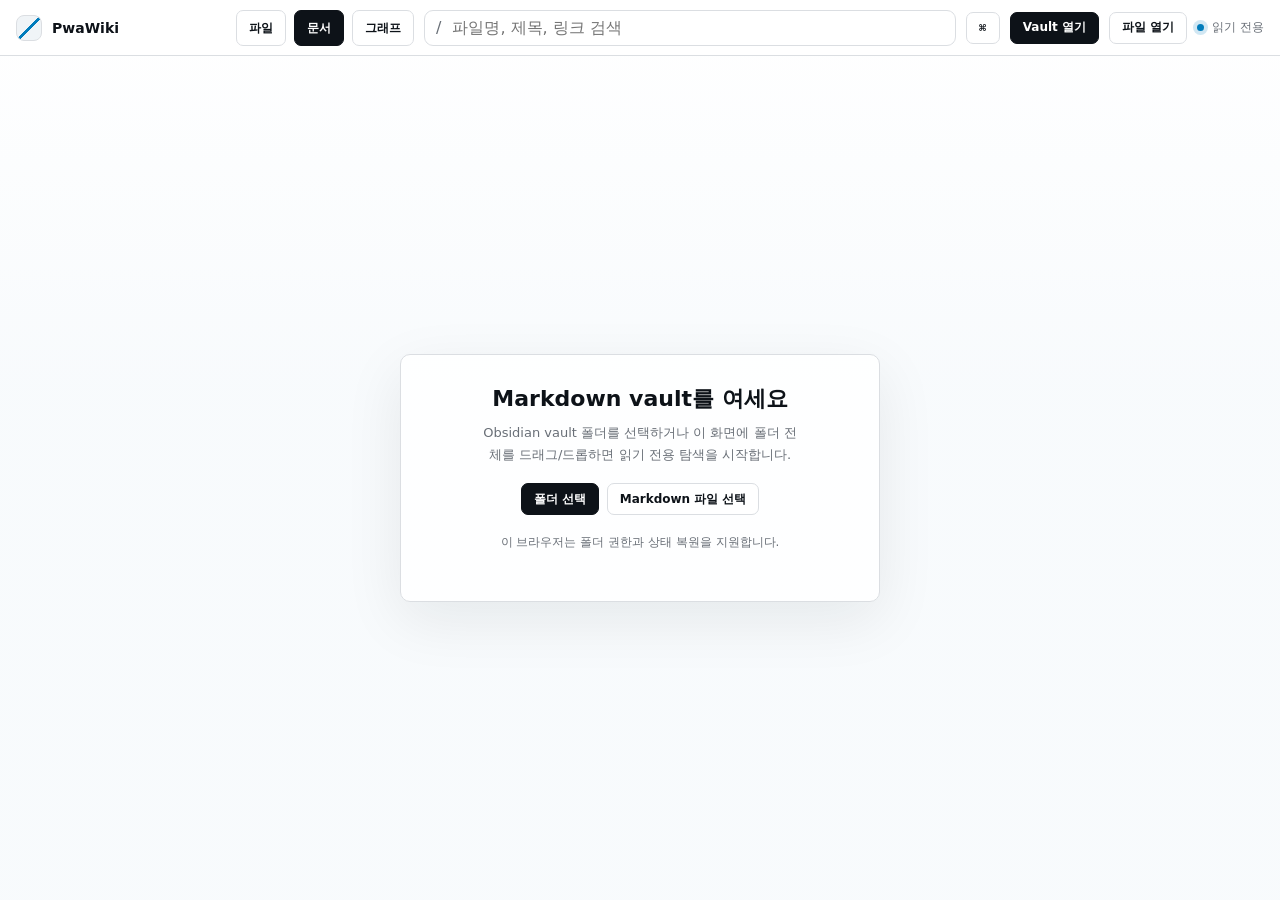
<file: index.html>
<!doctype html>
<html lang="ko">
<head>
  <meta charset="utf-8">
  <meta name="viewport" content="width=device-width, initial-scale=1">
  <meta name="theme-color" content="#f8fafc">
  <title>PwaWiki</title>
  <link rel="manifest" href="manifest.webmanifest">
  <link rel="stylesheet" href="styles.css?v=20260523-53">
</head>
<body>
  <div class="app" id="app">
    <header class="topbar">
      <div class="brand" aria-label="PwaWiki">
        <div class="mark" aria-hidden="true"></div>
        <strong>PwaWiki</strong>
      </div>
      <nav class="mobile-tabs" aria-label="모바일 보기 전환">
        <button id="show-files" type="button">파일</button>
        <button id="show-workspace" class="primary" type="button">문서</button>
        <button id="show-graph" type="button">그래프</button>
      </nav>
      <label class="search">
        <span aria-hidden="true">/</span>
        <input id="search-input" type="search" placeholder="파일명, 제목, 링크 검색" autocomplete="off">
      </label>
      <button class="icon" id="graph-toggle" type="button" title="그래프" aria-label="그래프">⌘</button>
      <button class="primary" id="open-folder" type="button">Vault 열기</button>
      <button id="open-file" type="button">파일 열기</button>
      <div class="status" id="status"><span class="dot"></span><span>읽기 전용</span></div>
    </header>

    <main class="workspace" id="workspace">
      <aside class="sidebar" id="sidebar" aria-label="Vault 파일 탐색">
        <div class="sidebar-head">
          <div>
            <div class="panel-title" id="vault-name">Vault 없음</div>
            <div class="panel-sub" id="vault-summary">폴더를 선택하거나 드래그하세요</div>
          </div>
        </div>
        <div class="sidebar-tabs" id="sidebar-tabs" role="tablist" aria-label="사이드바 보기">
          <button class="active" type="button" role="tab" aria-selected="true" data-sidebar-tab="files">파일 트리</button>
          <button type="button" role="tab" aria-selected="false" data-sidebar-tab="recent">최근 문서</button>
        </div>
        <div class="file-nav" id="file-nav"></div>
      </aside>

      <section class="workspace-panel" aria-label="Markdown Column Browser">
        <div class="empty-state" id="empty-state">
          <div class="empty-panel" id="drop-zone">
            <h1>Markdown vault를 여세요</h1>
            <p>Obsidian vault 폴더를 선택하거나 이 화면에 폴더 전체를 드래그/드롭하면 읽기 전용 탐색을 시작합니다.</p>
            <div class="empty-actions">
              <button class="primary" id="empty-open-folder" type="button">폴더 선택</button>
              <button id="empty-open-file" type="button">Markdown 파일 선택</button>
            </div>
            <p class="support-note" id="support-note"></p>
          </div>
        </div>
        <div class="column-rail" id="column-rail" hidden>
          <div class="stack" id="stack" aria-live="polite"></div>
        </div>
      </section>
    </main>
  </div>

  <div class="palette" id="palette" hidden>
    <div class="palette-backdrop" data-palette-close></div>
    <div class="palette-panel" role="dialog" aria-modal="true" aria-label="Command Palette">
      <div class="palette-head">
        <span class="palette-mode" id="palette-mode">Files</span>
        <input id="palette-input" type="text" autocomplete="off" spellcheck="false">
      </div>
      <div class="palette-list" id="palette-list" role="listbox"></div>
    </div>
  </div>

  <input id="folder-input" type="file" webkitdirectory multiple hidden>
  <input id="file-input" type="file" accept=".md,.markdown,text/markdown,text/plain" hidden>
  <script src="vendor/markdown-it.min.js?v=14.1.1" defer></script>
  <script src="vendor/purify.min.js?v=3.4.5" defer></script>
  <script src="app.js?v=20260523-53" defer></script>
</body>
</html>
</file>
<file: styles.css>
:root {
  color-scheme: light;
  --bg: oklch(98.5% 0.004 240);
  --surface: oklch(100% 0 0);
  --surface-subtle: oklch(96.5% 0.006 240);
  --surface-raised: oklch(100% 0 0 / 88%);
  --fg: oklch(18% 0.014 250);
  --fg-soft: oklch(34% 0.014 250);
  --muted: oklch(54% 0.014 250);
  --border: oklch(90% 0.006 250);
  --accent: oklch(55% 0.15 235);
  --accent-soft: oklch(95% 0.03 235);
  --danger: oklch(58% 0.19 25);
  --shadow: 0 18px 60px oklch(20% 0.02 250 / 8%);
  --hairline: 1px solid var(--border);
  --font-display: -apple-system, BlinkMacSystemFont, "SF Pro Display", "Segoe UI", system-ui, sans-serif;
  --font-body: -apple-system, BlinkMacSystemFont, "SF Pro Text", "Segoe UI", system-ui, sans-serif;
  --font-mono: "SF Mono", ui-monospace, Menlo, Consolas, monospace;
  --column-motion: 180ms cubic-bezier(.2, .8, .2, 1);
  --column-width: clamp(390px, 38vw, 580px);
}

@media (prefers-color-scheme: dark) {
  :root {
    color-scheme: dark;
    --bg: oklch(17% 0.01 250);
    --surface: oklch(22% 0.012 250);
    --surface-subtle: oklch(27% 0.012 250);
    --surface-raised: oklch(22% 0.012 250 / 90%);
    --fg: oklch(94% 0.006 250);
    --fg-soft: oklch(82% 0.008 250);
    --muted: oklch(66% 0.01 250);
    --border: oklch(33% 0.012 250);
    --accent: oklch(70% 0.13 225);
    --accent-soft: oklch(31% 0.045 225);
    --shadow: 0 18px 60px oklch(0% 0 0 / 24%);
  }
}

* { box-sizing: border-box; }
[hidden] { display: none !important; }
html, body { height: 100%; overflow-x: hidden; }
body {
  margin: 0;
  background: linear-gradient(180deg, var(--surface), var(--bg) 390px), var(--bg);
  color: var(--fg);
  font-family: var(--font-body);
  letter-spacing: 0;
}
button, input { font: inherit; }
button {
  min-height: 32px;
  padding: 0 12px;
  border: var(--hairline);
  border-radius: 7px;
  background: var(--surface);
  color: var(--fg);
  font-size: 12px;
  font-weight: 650;
  cursor: pointer;
}
button:hover { border-color: color-mix(in oklch, var(--accent), var(--border) 50%); background: var(--surface-subtle); }
button:focus-visible, input:focus-visible { outline: 2px solid var(--accent); outline-offset: 2px; }
button.primary { border-color: var(--fg); background: var(--fg); color: var(--surface); }
button.icon { width: 34px; padding: 0; display: grid; place-items: center; font-family: var(--font-mono); }
button.linklike {
  min-height: auto;
  padding: 0;
  border: 0;
  border-bottom: 1px solid color-mix(in oklch, var(--accent), var(--fg) 20%);
  border-radius: 0;
  background: transparent;
  color: color-mix(in oklch, var(--accent), var(--fg) 16%);
  font-size: inherit;
}
.app { min-height: 100vh; display: grid; grid-template-rows: 56px minmax(0, 1fr); }
.topbar {
  position: sticky;
  top: 0;
  z-index: 10;
  display: flex;
  align-items: center;
  gap: 10px;
  padding: 0 16px;
  border-bottom: var(--hairline);
  background: color-mix(in oklch, var(--surface), transparent 14%);
  backdrop-filter: blur(18px);
}
.brand { min-width: 210px; display: flex; align-items: center; gap: 10px; }
.mark {
  width: 26px;
  height: 26px;
  border: var(--hairline);
  border-radius: 8px;
  background: linear-gradient(135deg, transparent 0 46%, var(--accent) 46% 55%, transparent 55%), var(--surface-subtle);
}
.brand strong { font-family: var(--font-display); font-size: 14px; white-space: nowrap; }
.search {
  flex: 1;
  max-width: 680px;
  min-width: 0;
  height: 36px;
  display: flex;
  align-items: center;
  gap: 9px;
  padding: 0 11px;
  border: var(--hairline);
  border-radius: 9px;
  background: var(--surface);
  color: var(--muted);
}
.search input { width: 100%; min-width: 0; border: 0; outline: 0; background: transparent; color: var(--fg); }
.status { display: flex; align-items: center; gap: 8px; margin-left: auto; color: var(--muted); font-size: 12px; white-space: nowrap; }
.dot { width: 7px; height: 7px; border-radius: 50%; background: var(--accent); box-shadow: 0 0 0 4px color-mix(in oklch, var(--accent), transparent 82%); }
.workspace { min-height: 0; display: grid; grid-template-columns: 292px minmax(0, 1fr); }
.sidebar { min-height: 0; overflow: hidden; border-right: var(--hairline); background: color-mix(in oklch, var(--surface-subtle), var(--surface) 42%); }
.sidebar-head { height: 58px; display: flex; align-items: center; padding: 0 14px; border-bottom: var(--hairline); }
.panel-title { min-width: 0; overflow: hidden; text-overflow: ellipsis; white-space: nowrap; font-size: 13px; font-weight: 700; }
.panel-sub { margin-top: 3px; color: var(--muted); font-size: 11px; }
.sidebar-tabs {
  height: 42px;
  display: grid;
  grid-template-columns: 1fr 1fr;
  gap: 6px;
  padding: 6px 8px;
  border-bottom: var(--hairline);
  background: color-mix(in oklch, var(--surface), transparent 34%);
}
.sidebar-tabs button {
  min-height: 29px;
  padding: 0 8px;
  border-radius: 7px;
  color: var(--muted);
  background: transparent;
}
.sidebar-tabs button.active {
  background: var(--surface);
  color: var(--fg);
  border-color: color-mix(in oklch, var(--accent), var(--border) 45%);
}
.file-nav { height: calc(100vh - 156px); overflow: auto; padding: 10px 8px 18px; }
.nav-label { padding: 10px 8px 6px; color: var(--muted); font-family: var(--font-mono); font-size: 10px; font-weight: 750; text-transform: uppercase; }
.file-row {
  width: 100%;
  min-height: 32px;
  display: flex;
  align-items: center;
  gap: 8px;
  padding: 0 8px;
  border: 1px solid transparent;
  border-radius: 7px;
  color: var(--fg-soft);
  text-align: left;
  background: transparent;
}
.file-row:hover, .file-row.active { background: var(--surface); border-color: var(--border); }
.file-row.active { background: var(--accent-soft); border-color: color-mix(in oklch, var(--accent), var(--border) 40%); color: var(--fg); }
.file-row .kind { flex: 0 0 22px; color: var(--muted); font-family: var(--font-mono); font-size: 10px; }
.file-row .name { min-width: 0; overflow: hidden; text-overflow: ellipsis; white-space: nowrap; }
.folder-row { font-weight: 580; }
.folder-caret {
  width: 14px;
  height: 14px;
  flex: 0 0 14px;
  display: inline-flex;
  align-items: center;
  justify-content: center;
}
.chevron-svg { width: 14px; height: 14px; color: var(--muted); transform: rotate(90deg); transform-origin: center; transition: transform 150ms cubic-bezier(.2, .8, .2, 1), color 120ms ease-out; }
.folder-row[aria-expanded="false"] .chevron-svg { transform: rotate(0deg); }
.empty-list { padding: 12px 8px; color: var(--muted); font-size: 12px; line-height: 1.5; }
.workspace-panel { min-width: 0; min-height: 0; overflow: hidden; }
.empty-state { min-height: calc(100vh - 56px); display: grid; place-items: center; padding: 24px; }
.empty-state.dragging { background: color-mix(in oklch, var(--accent-soft), transparent 15%); }
.empty-panel {
  width: min(480px, 100%);
  padding: 30px;
  border: var(--hairline);
  border-radius: 10px;
  background: var(--surface-raised);
  box-shadow: var(--shadow);
  text-align: center;
}
.empty-panel h1 { margin: 0 0 10px; font-family: var(--font-display); font-size: 22px; line-height: 1.25; }
.empty-panel p { margin: 0 auto 18px; max-width: 38ch; color: var(--muted); font-size: 13px; line-height: 1.65; }
.empty-actions { display: flex; justify-content: center; gap: 8px; flex-wrap: wrap; }
.support-note { margin-top: 18px !important; font-size: 12px !important; }
.palette {
  position: fixed;
  inset: 0;
  z-index: 50;
  display: grid;
  place-items: start center;
  padding-top: min(14vh, 110px);
}
.palette-backdrop {
  position: absolute;
  inset: 0;
  background: oklch(10% 0.01 250 / 28%);
}
.palette-panel {
  position: relative;
  width: min(640px, calc(100vw - 28px));
  overflow: hidden;
  border: var(--hairline);
  border-radius: 10px;
  background: var(--surface);
  box-shadow: 0 24px 80px oklch(10% 0.02 250 / 22%);
}
.palette-head {
  min-height: 52px;
  display: grid;
  grid-template-columns: 92px minmax(0, 1fr);
  align-items: center;
  gap: 10px;
  padding: 8px 12px;
  border-bottom: var(--hairline);
}
.palette-mode {
  color: var(--muted);
  font-family: var(--font-mono);
  font-size: 10px;
  font-weight: 800;
  text-transform: uppercase;
}
.palette-head input {
  width: 100%;
  min-width: 0;
  border: 0;
  outline: 0;
  background: transparent;
  color: var(--fg);
  font-size: 15px;
}
.palette-list {
  max-height: min(420px, 58vh);
  overflow: auto;
  padding: 6px;
}
.palette-item {
  width: 100%;
  min-height: 40px;
  display: grid;
  grid-template-columns: minmax(0, 1fr) auto;
  align-items: center;
  gap: 12px;
  padding: 0 10px;
  border: 1px solid transparent;
  background: transparent;
  text-align: left;
}
.palette-item.active,
.palette-item:hover {
  border-color: color-mix(in oklch, var(--accent), var(--border) 48%);
  background: var(--accent-soft);
}
.palette-item-title {
  min-width: 0;
  overflow: hidden;
  text-overflow: ellipsis;
  white-space: nowrap;
  color: var(--fg);
  font-size: 13px;
  font-weight: 650;
}
.palette-item-meta {
  max-width: 260px;
  overflow: hidden;
  text-overflow: ellipsis;
  white-space: nowrap;
  color: var(--muted);
  font-family: var(--font-mono);
  font-size: 10px;
}
.palette-empty {
  padding: 22px 12px;
  color: var(--muted);
  font-size: 13px;
  text-align: center;
}
.column-rail { min-width: 0; min-height: 0; overflow: hidden; }
.stack {
  height: calc(100vh - 56px);
  min-width: 0;
  display: flex;
  align-items: stretch;
  overflow-x: auto;
  overflow-y: hidden;
  padding: 16px 0 16px 16px;
  scroll-snap-type: x proximity;
  scrollbar-width: none;
}
.stack::-webkit-scrollbar { display: none; }
.stack-column {
  position: relative;
  flex: 0 0 var(--column-width);
  min-width: min(390px, var(--column-width));
  display: grid;
  grid-template-rows: 42px minmax(0, 1fr);
  border: var(--hairline);
  border-left: 0;
  background: var(--surface);
  box-shadow: var(--shadow);
  scroll-snap-align: start;
  overflow: hidden;
  transition:
    flex-basis var(--column-motion),
    min-width var(--column-motion),
    background-color var(--column-motion),
    box-shadow var(--column-motion);
}
.stack-column:first-child { border-left: var(--hairline); border-radius: 10px 0 0 10px; }
.stack-column:last-child { border-radius: 0 10px 10px 0; margin-right: 16px; }
.stack-column.collapsed { flex-basis: 48px; min-width: 48px; grid-template-rows: minmax(0, 1fr); background: color-mix(in oklch, var(--surface-subtle), var(--surface) 36%); box-shadow: none; }
.stack-column.collapsed h2 { cursor: pointer; }
.stack-column h2 {
  height: 42px;
  margin: 0;
  min-width: 0;
  display: grid;
  grid-template-columns: auto minmax(0, 1fr) auto;
  align-items: center;
  gap: 8px;
  padding: 0 8px 0 12px;
  border-bottom: var(--hairline);
  color: var(--fg-soft);
  font-size: 12px;
  transition:
    height var(--column-motion),
    padding var(--column-motion),
    border-color var(--column-motion);
}
.stack-index { color: var(--muted); font-family: var(--font-mono); font-size: 10px; }
.stack-label { min-width: 0; overflow: hidden; text-overflow: ellipsis; white-space: nowrap; transition: opacity var(--column-motion); }
.stack-close {
  width: 28px;
  min-height: 28px;
  padding: 0;
  display: grid;
  place-items: center;
  border-radius: 999px;
  color: var(--muted);
  background: transparent;
}
.stack-close:hover {
  color: var(--fg);
  background: var(--surface-subtle);
  border-color: color-mix(in oklch, var(--accent), var(--border) 58%);
}
.stack-close span { display: block; transform: translateY(-1px); font-size: 17px; line-height: 1; }
.stack-body { min-width: 0; overflow: auto; padding: 22px 24px 32px; opacity: 1; transition: opacity 140ms ease-out; }
.stack-column.revealing .stack-body { display: none; }
.stack-column.fading-in .stack-body { opacity: 0; }
.stack-column.collapsed .stack-body { display: none; }
.stack-column.collapsed h2 { height: 100%; width: 100%; display: flex; flex-direction: column; justify-content: flex-start; padding: 12px 0 8px; border-bottom: 0; overflow: hidden; }
.stack-column.collapsed .stack-index { display: none; }
.stack-column.collapsed .stack-close { width: 26px; min-height: 26px; margin-top: auto; }
.stack-column.collapsed .stack-label { writing-mode: vertical-rl; white-space: normal; font-size: 11px; line-height: 1.1; }
.column-resize-handle {
  position: absolute;
  top: 42px;
  right: 0;
  bottom: 0;
  z-index: 3;
  width: 8px;
  cursor: col-resize;
  touch-action: none;
}
.column-resize-handle::after {
  position: absolute;
  top: 0;
  right: 3px;
  bottom: 0;
  width: 1px;
  content: "";
  background: transparent;
}
.column-resize-handle:hover::after,
body.resizing-column .column-resize-handle::after {
  background: color-mix(in oklch, var(--accent), transparent 45%);
}
.stack-column.collapsed .column-resize-handle { display: none; }
body.resizing-column { cursor: col-resize; user-select: none; }
.doc { width: 100%; max-width: none; margin: 0; }
.doc-meta { display: flex; flex-wrap: wrap; gap: 7px; margin-bottom: 18px; }
.chip {
  min-height: 22px;
  display: inline-flex;
  align-items: center;
  padding: 0 8px;
  border: var(--hairline);
  border-radius: 999px;
  color: var(--muted);
  font-family: var(--font-mono);
  font-size: 10px;
}
.doc h1 { margin: 0 0 14px; font-family: var(--font-display); font-size: clamp(30px, 3vw, 42px); line-height: 1.08; }
.markdown h1, .markdown h2, .markdown h3, .markdown h4, .markdown h5, .markdown h6 { color: var(--fg); line-height: 1.25; }
.markdown h1 { font-size: 26px; }
.markdown h2 { margin-top: 28px; font-size: 20px; }
.markdown h3 { margin-top: 22px; font-size: 16px; }
.markdown h4 { margin-top: 20px; font-size: 14px; }
.markdown p, .markdown li, .markdown blockquote, .markdown td, .markdown th { color: var(--fg-soft); font-size: 15px; line-height: 1.76; }
.markdown a { color: color-mix(in oklch, var(--accent), var(--fg) 12%); font-weight: 650; }
.markdown code { padding: 2px 5px; border-radius: 5px; background: var(--surface-subtle); font-family: var(--font-mono); font-size: .92em; }
.markdown pre { overflow: auto; padding: 14px; border-radius: 8px; background: var(--surface-subtle); }
.markdown blockquote { margin-left: 0; padding-left: 16px; border-left: 3px solid var(--border); }
.markdown table { width: 100%; border-collapse: collapse; margin: 16px 0; }
.markdown th, .markdown td { padding: 8px 10px; border: var(--hairline); text-align: left; vertical-align: top; }
.markdown th { background: var(--surface-subtle); color: var(--fg); font-weight: 700; }
.markdown img { max-width: 100%; height: auto; border-radius: 8px; }
.markdown hr { height: 1px; border: 0; background: var(--border); margin: 24px 0; }
.embed-card {
  margin: 18px 0;
  border: var(--hairline);
  border-radius: 8px;
  background: color-mix(in oklch, var(--surface-subtle), var(--surface) 58%);
  overflow: hidden;
}
.embed-title {
  min-height: 38px;
  display: flex;
  align-items: center;
  gap: 10px;
  padding: 8px 10px;
  border-bottom: var(--hairline);
  color: var(--fg);
  cursor: pointer;
  font-size: 12px;
  font-weight: 700;
  list-style: none;
}
.embed-title::-webkit-details-marker { display: none; }
.embed-caret {
  width: 14px;
  height: 14px;
  flex: 0 0 14px;
  display: inline-flex;
  align-items: center;
  justify-content: center;
}
.embed-card:not([open]) .embed-title { border-bottom: 0; }
.embed-card:not([open]) .embed-caret .chevron-svg { transform: rotate(0deg); }
.embed-title-text { min-width: 0; flex: 1; overflow: hidden; text-overflow: ellipsis; white-space: nowrap; }
.embed-title-action { flex: 0 0 auto; margin-left: auto; }
.embed-open {
  width: 28px;
  min-height: 28px;
  padding: 0;
  display: grid;
  place-items: center;
  border: 0;
  background: transparent;
}
.embed-open::before {
  content: none;
}
.embed-open .chevron-svg { color: var(--accent); transform: rotate(0deg); }
.embed-open:hover { background: var(--surface); }
.embed-body { padding: 12px 14px 14px; }
.embed-body > :first-child { margin-top: 0; }
.embed-body > :last-child { margin-bottom: 0; }
.embed-warning, .embed-missing {
  color: var(--muted);
  font-size: 13px;
}
.embed-missing {
  display: inline-flex;
  padding: 3px 7px;
  border: var(--hairline);
  border-radius: 6px;
  background: var(--surface-subtle);
}
.embed-image {
  display: block;
  max-width: 100%;
  height: auto;
  margin: 14px 0;
  border-radius: 8px;
}
.embed-media {
  display: block;
  width: 100%;
  margin: 14px 0;
}
.embed-body > .embed-image:only-child,
.embed-body > .embed-media:only-child,
.embed-body > .embed-pdf:only-child {
  margin: 0;
}
.embed-pdf {
  display: block;
  width: 100%;
  min-height: 520px;
  border: var(--hairline);
  border-radius: 8px;
  background: var(--surface);
}
.graph-space {
  flex: 1 1 0;
  min-width: 0;
  margin-right: 0;
  overflow: hidden;
  border: 0;
  border-radius: 0;
  background: transparent;
  opacity: 0;
  transition: opacity 180ms ease-out;
}
.graph-space.ready { opacity: 1; }
.graph-space.preparing { opacity: 0; }
.graph-canvas { min-height: 100%; display: grid; place-items: center; padding: 10px; }
.graph-canvas svg { width: min(1120px, 100%); height: auto; aspect-ratio: 14 / 9; overflow: visible; touch-action: none; }
.graph-canvas line { stroke: color-mix(in oklch, var(--muted), transparent 62%); stroke-width: 0.9; }
.graph-node { cursor: grab; }
.graph-node.dragging { cursor: grabbing; }
.graph-node circle { fill: var(--surface-subtle); stroke: var(--muted); stroke-width: 1.2; transition: fill 120ms ease-out, stroke 120ms ease-out, stroke-width 120ms ease-out; }
.graph-node:hover circle,
.graph-node.dragging circle { fill: var(--surface); stroke: var(--accent); stroke-width: 2; }
.graph-node.active circle { fill: var(--accent-soft); stroke: var(--accent); stroke-width: 2; }
.graph-node.focused circle { fill: var(--accent); stroke: var(--accent); stroke-width: 2.4; }
.graph-node.focused text { fill: var(--fg); font-weight: 750; }
.graph-canvas text { fill: var(--muted); font-family: var(--font-mono); font-size: 10px; pointer-events: none; user-select: none; }
.graph-canvas svg { user-select: none; }
.mobile-tabs {
  display: none;
  align-items: center;
  gap: 8px;
  flex: 0 0 auto;
  min-width: 0;
  height: 36px;
  padding: 0;
  background: transparent;
}
.mobile-tabs button {
  height: 36px;
  min-height: 36px;
  display: inline-flex;
  align-items: center;
  justify-content: center;
  line-height: 1;
  white-space: nowrap;
}
.app > .mobile-tabs { display: none !important; }
.workspace.show-graph .sidebar { display: none; }
.workspace.show-graph { grid-template-columns: 1fr; }

@media (max-width: 1280px) {
  .app { grid-template-rows: 56px minmax(0, 1fr); }
  .mobile-tabs { display: flex; }
  .workspace { grid-template-columns: minmax(0, 1fr); }
  .sidebar { display: none; }
  .workspace.show-files .sidebar { display: block; }
  .workspace.show-files .workspace-panel { display: none; }
  .stack { height: calc(100vh - 56px); }
  .stack-column:not(.collapsed) {
    flex: 1 1 auto;
    min-width: min(100%, var(--column-width));
  }
  .stack-column:last-child { margin-right: 0; }
  .workspace:not(.show-graph) .graph-space { display: none; }
  .workspace.show-graph .workspace-panel { display: block; }
  .workspace.show-graph .stack { padding-right: 16px; }
  .workspace.show-graph .stack-column { display: none; }
  .workspace.show-graph .graph-space {
    display: block;
    flex: 1 1 100%;
    min-width: 0;
    width: 100%;
  }
}

@media (max-width: 980px) {
  .app { grid-template-rows: 54px minmax(0, 1fr); }
  .topbar { padding: 0 10px; }
  .brand { min-width: 0; }
  .brand strong, .status, #open-file { display: none; }
  .mobile-tabs { display: flex; }
  .workspace { grid-template-columns: 1fr; }
  .sidebar { display: none; }
  .stack { height: calc(100vh - 54px); padding: 10px 0 10px 10px; }
  .empty-state { min-height: calc(100vh - 54px); }
  .stack-column { flex-basis: 86vw; min-width: 86vw; }
  .stack-column.collapsed { flex-basis: 40px; min-width: 40px; }
  .graph-space { flex-basis: 0; min-width: 0; }
}

@media (max-width: 560px) {
  #open-folder.primary { display: none; }
  .search { height: 34px; }
  .stack-column { flex-basis: 88vw; min-width: 88vw; }
  .stack-body { padding: 18px; }
  .doc h1 { font-size: 28px; }
}

@media (prefers-reduced-motion: reduce) {
  .stack-column,
  .stack-column h2,
  .stack-label,
  .stack-body,
  .chevron-svg {
    transition: none;
  }
}
</file>
